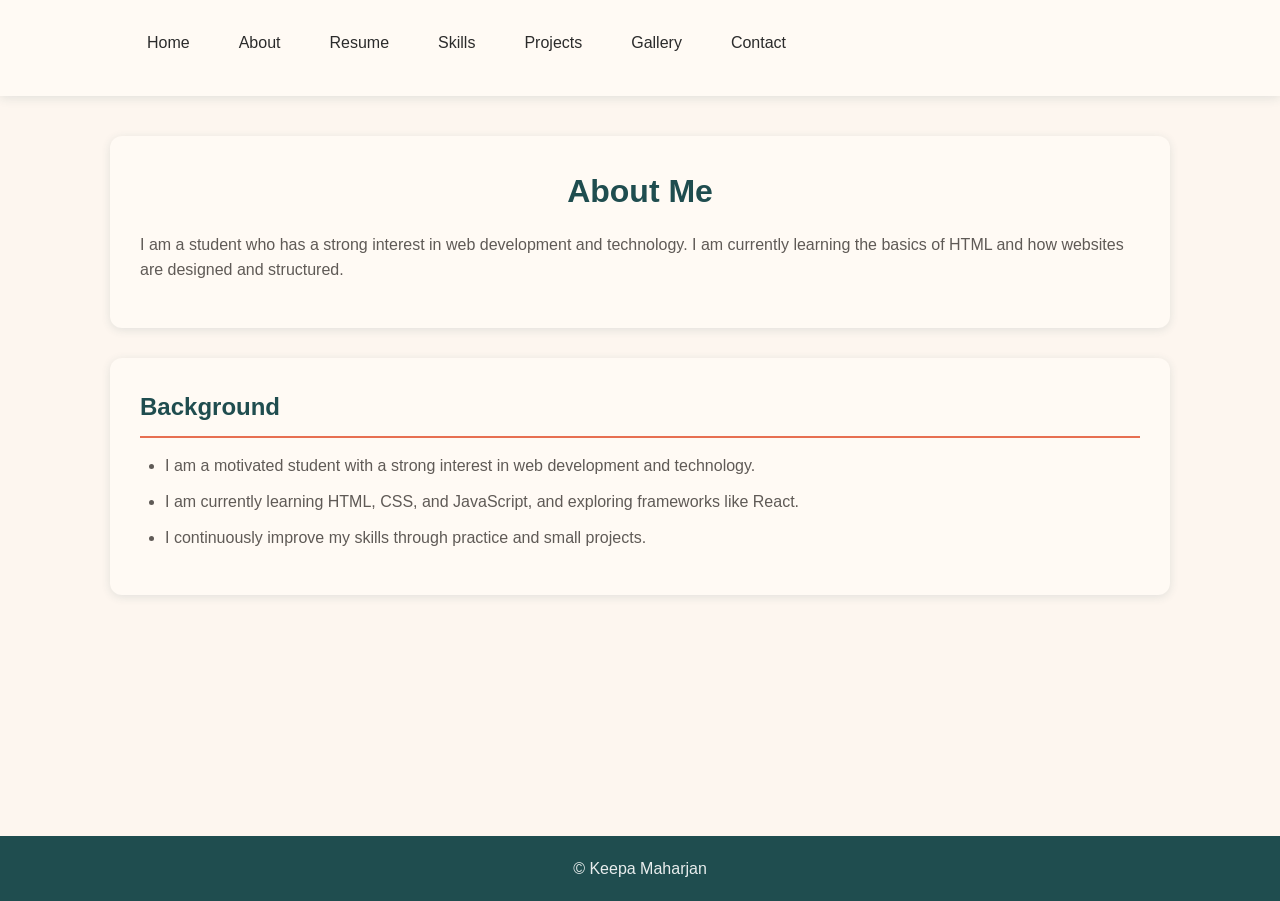
<file: about.html>
<!doctype html>
<html lang="en">
  <head>
    <meta charset="UTF-8" />
    <meta name="viewport" content="width=device-width, initial-scale=1.0" />
    <title>About Me</title>
    <link rel="stylesheet" href="style.css" />
  </head>
  <body>
    <nav>
      <div class="container">
        <ul>
          <li><a href="index.html">Home</a></li>
          <li><a href="about.html">About</a></li>
          <li><a href="resume.html">Resume</a></li>
          <li><a href="skills.html">Skills</a></li>
          <li><a href="academic.html">Projects</a></li>
          <li><a href="gallery.html">Gallery</a></li>
          <li><a href="form.html">Contact</a></li>
        </ul>
      </div>
    </nav>

    <main>
      <div class="container">
        <section id="about">
          <h1>About Me</h1>
          <p>
            I am a student who has a strong interest in web development and
            technology. I am currently learning the basics of HTML and how
            websites are designed and structured.
          </p>
        </section>

        <section>
          <h2>Background</h2>
          <ul>
            <li>
              I am a motivated student with a strong interest in web development
              and technology.
            </li>
            <li>
              I am currently learning HTML, CSS, and JavaScript, and exploring
              frameworks like React.
            </li>
            <li>
              I continuously improve my skills through practice and small
              projects.
            </li>
          </ul>
        </section>
      </div>
    </main>

    <footer>
      <p>&copy; Keepa Maharjan</p>
    </footer>
  </body>
</html>
</file>
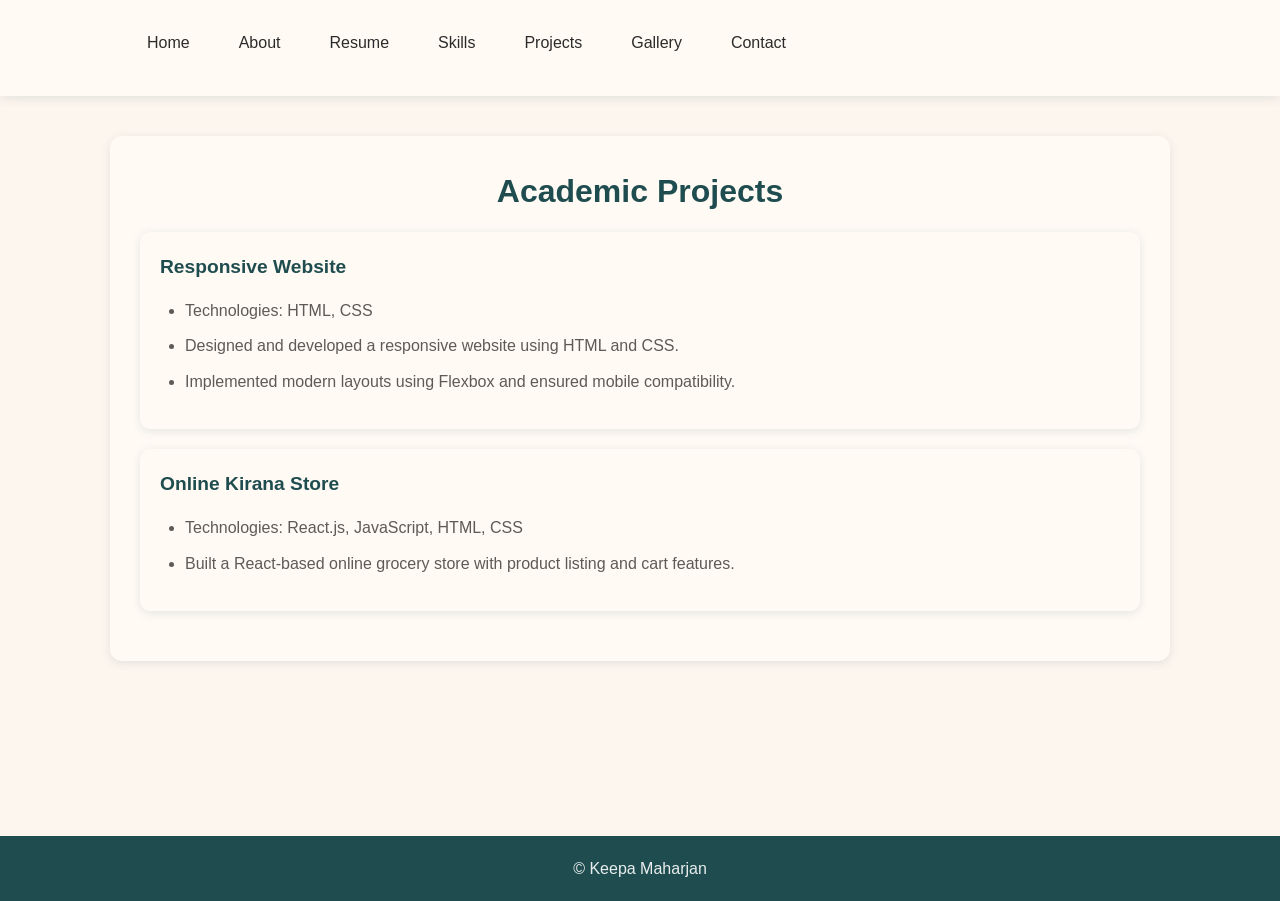
<file: academic.html>
<!doctype html>
<html lang="en">
  <head>
    <meta charset="UTF-8" />
    <meta name="viewport" content="width=device-width, initial-scale=1.0" />
    <title>Academic Projects - Keepa Maharjan</title>
    <link rel="stylesheet" href="style.css" />
  </head>
  <body>
    <nav>
      <div class="container">
        <ul>
          <li><a href="index.html">Home</a></li>
          <li><a href="about.html">About</a></li>
          <li><a href="resume.html">Resume</a></li>
          <li><a href="skills.html">Skills</a></li>
          <li><a href="academic.html">Projects</a></li>
          <li><a href="gallery.html">Gallery</a></li>
          <li><a href="form.html">Contact</a></li>
        </ul>
      </div>
    </nav>

    <main>
      <div class="container">
        <section id="Academic">
          <h1>Academic Projects</h1>

          <div class="card">
            <h3>Responsive Website</h3>
            <ul>
              <li>Technologies: HTML, CSS</li>
              <li>
                Designed and developed a responsive website using HTML and CSS.
              </li>
              <li>
                Implemented modern layouts using Flexbox and ensured mobile
                compatibility.
              </li>
            </ul>
          </div>

          <div class="card">
            <h3>Online Kirana Store</h3>
            <ul>
              <li>Technologies: React.js, JavaScript, HTML, CSS</li>
              <li>
                Built a React-based online grocery store with product listing
                and cart features.
              </li>
            </ul>
          </div>
        </section>
      </div>
    </main>

    <footer>
      <p>&copy; Keepa Maharjan</p>
    </footer>
  </body>
</html>
</file>
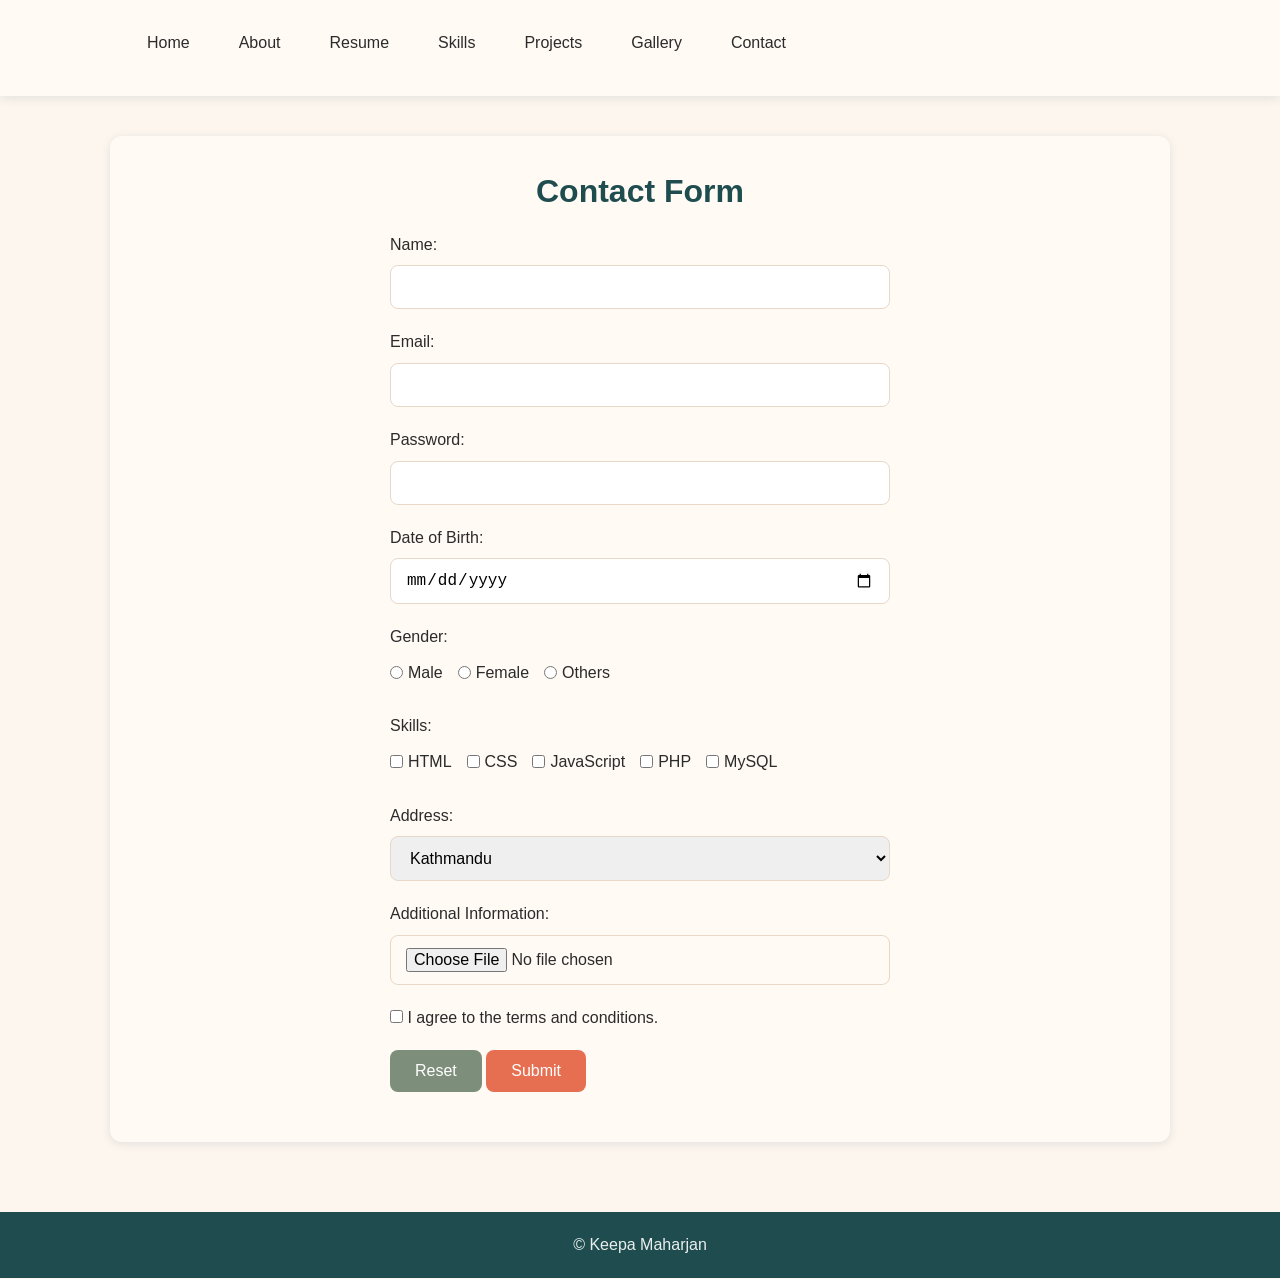
<file: form.html>
<!doctype html>
<html lang="en">
  <head>
    <meta charset="UTF-8" />
    <meta name="viewport" content="width=device-width, initial-scale=1.0" />
    <title>Contact - Keepa Maharjan</title>
    <link rel="stylesheet" href="style.css" />
  </head>
  <body>
    <nav>
      <div class="container">
        <ul>
          <li><a href="index.html">Home</a></li>
          <li><a href="about.html">About</a></li>
          <li><a href="resume.html">Resume</a></li>
          <li><a href="skills.html">Skills</a></li>
          <li><a href="academic.html">Projects</a></li>
          <li><a href="gallery.html">Gallery</a></li>
          <li><a href="form.html">Contact</a></li>
        </ul>
      </div>
    </nav>

    <main>
      <div class="container">
        <section>
          <h1>Contact Form</h1>

          <div class="form-container">
            <form action="#" method="POST">
              <div class="form-group">
                <label for="name">Name:</label>
                <input type="text" id="name" name="name" required />
              </div>

              <div class="form-group">
                <label for="email">Email:</label>
                <input type="email" id="email" name="email" required />
              </div>

              <div class="form-group">
                <label for="password">Password:</label>
                <input type="password" id="password" name="password" required />
              </div>

              <div class="form-group">
                <label for="dob">Date of Birth:</label>
                <input type="date" id="dob" name="dob" />
              </div>

              <div class="form-group">
                <label>Gender:</label>
                <div class="radio-group">
                  <label
                    ><input type="radio" name="gender" value="male" />
                    Male</label
                  >
                  <label
                    ><input type="radio" name="gender" value="female" />
                    Female</label
                  >
                  <label
                    ><input type="radio" name="gender" value="others" />
                    Others</label
                  >
                </div>
              </div>

              <div class="form-group">
                <label>Skills:</label>
                <div class="checkbox-group">
                  <label
                    ><input type="checkbox" name="skills" value="HTML" />
                    HTML</label
                  >
                  <label
                    ><input type="checkbox" name="skills" value="CSS" />
                    CSS</label
                  >
                  <label
                    ><input type="checkbox" name="skills" value="Javascript" />
                    JavaScript</label
                  >
                  <label
                    ><input type="checkbox" name="skills" value="PHP" />
                    PHP</label
                  >
                  <label
                    ><input type="checkbox" name="skills" value="MySQL" />
                    MySQL</label
                  >
                </div>
              </div>

              <div class="form-group">
                <label for="address">Address:</label>
                <select id="address" name="address">
                  <option value="Kathmandu">Kathmandu</option>
                  <option value="Pokhara">Pokhara</option>
                  <option value="Bhaktapur">Bhaktapur</option>
                  <option value="Lalitpur">Lalitpur</option>
                  <option value="Dhangadhi">Dhangadhi</option>
                </select>
              </div>

              <div class="form-group">
                <label for="additional">Additional Information:</label>
                <input type="file" id="additional" name="additional" />
              </div>

              <div class="form-group">
                <label>
                  <input type="checkbox" name="terms" required /> I agree to the
                  terms and conditions.
                </label>
              </div>

              <div class="form-group">
                <button type="reset" class="btn btn-secondary">Reset</button>
                <button type="submit" class="btn btn-primary">Submit</button>
              </div>
            </form>
          </div>
        </section>
      </div>
    </main>

    <footer>
      <p>&copy; Keepa Maharjan</p>
    </footer>
  </body>
</html>
</file>
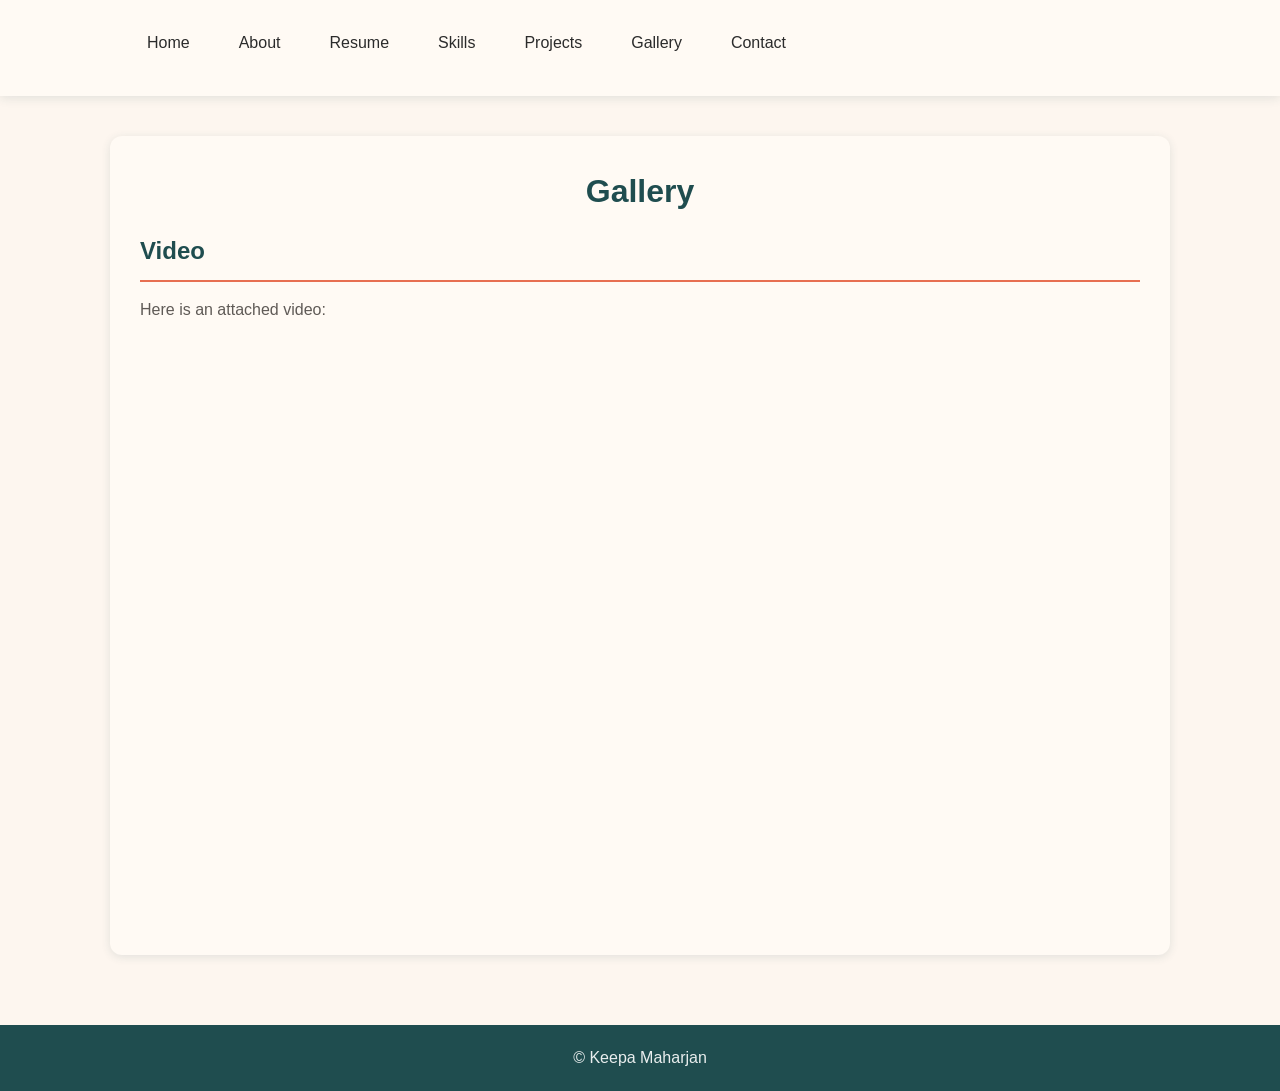
<file: gallery.html>
<!doctype html>
<html lang="en">
  <head>
    <meta charset="UTF-8" />
    <meta name="viewport" content="width=device-width, initial-scale=1.0" />
    <title>Gallery - Keepa Maharjan</title>
    <link rel="stylesheet" href="style.css" />
  </head>
  <body>
    <nav>
      <div class="container">
        <ul>
          <li><a href="index.html">Home</a></li>
          <li><a href="about.html">About</a></li>
          <li><a href="resume.html">Resume</a></li>
          <li><a href="skills.html">Skills</a></li>
          <li><a href="academic.html">Projects</a></li>
          <li><a href="gallery.html">Gallery</a></li>
          <li><a href="form.html">Contact</a></li>
        </ul>
      </div>
    </nav>

    <main>
      <div class="container">
        <section>
          <h1>Gallery</h1>

          <h2>Video</h2>
          <p>Here is an attached video:</p>

          <div class="video-container">
            <iframe
              src="https://www.youtube.com/embed/WPni755-Krg"
              title="YouTube video player"
              allow="
                accelerometer;
                autoplay;
                clipboard-write;
                encrypted-media;
                gyroscope;
                picture-in-picture;
                web-share;
              "
              referrerpolicy="strict-origin-when-cross-origin"
              allowfullscreen
            ></iframe>
          </div>
        </section>
      </div>
    </main>

    <footer>
      <p>&copy; Keepa Maharjan</p>
    </footer>
  </body>
</html>
</file>
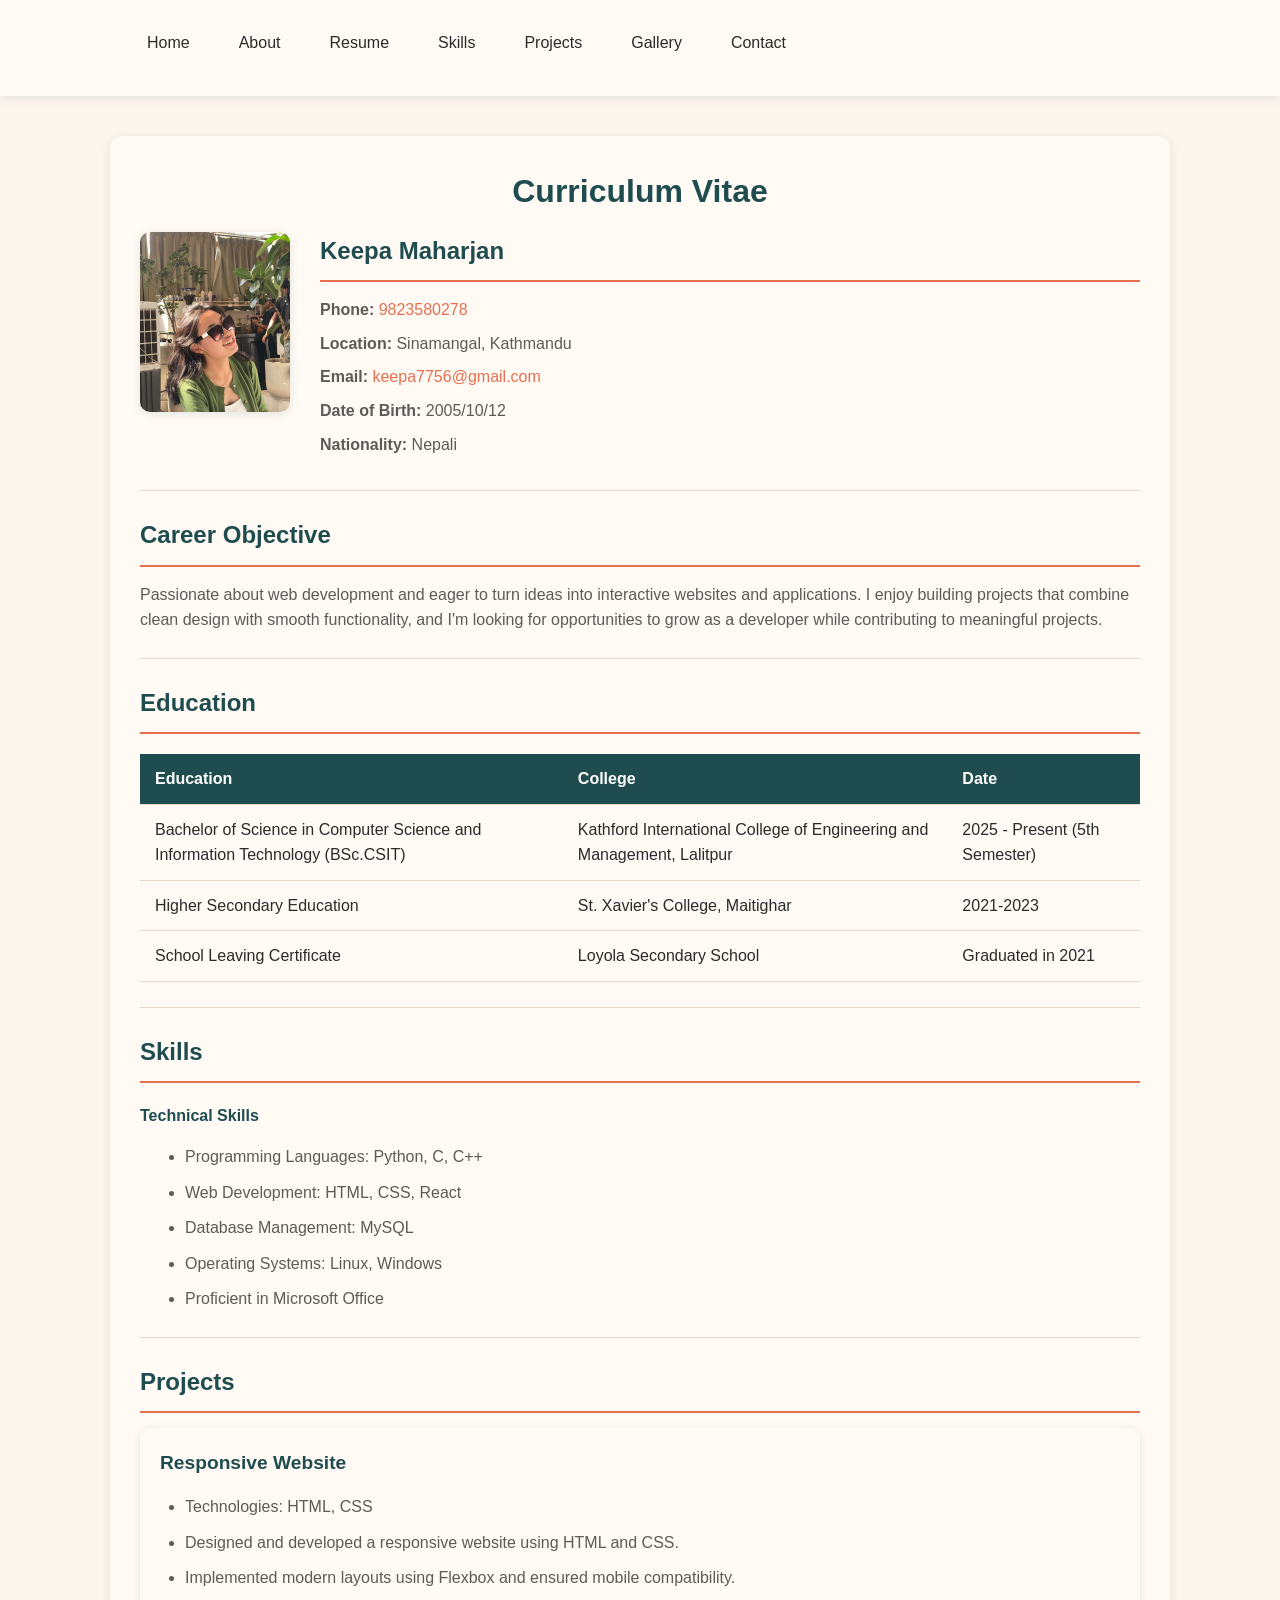
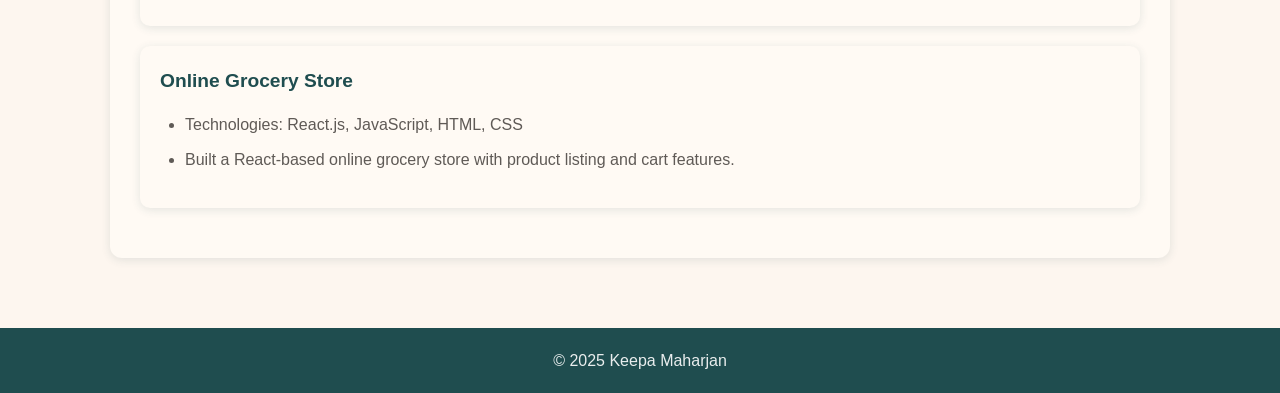
<file: resume.html>
<!doctype html>
<html lang="en">
  <head>
    <meta charset="UTF-8" />
    <meta name="viewport" content="width=device-width, initial-scale=1.0" />
    <title>Resume - Keepa Maharjan</title>
    <link rel="stylesheet" href="style.css" />
  </head>
  <body>
    <nav>
      <div class="container">
        <ul>
          <li><a href="index.html">Home</a></li>
          <li><a href="about.html">About</a></li>
          <li><a href="resume.html">Resume</a></li>
          <li><a href="skills.html">Skills</a></li>
          <li><a href="academic.html">Projects</a></li>
          <li><a href="gallery.html">Gallery</a></li>
          <li><a href="form.html">Contact</a></li>
        </ul>
      </div>
    </nav>

    <main>
      <div class="container">
        <section>
          <h1>Curriculum Vitae</h1>

          <div class="profile-header">
            <img src="profile.jpg" alt="Profile Photo" />
            <div class="profile-info">
              <h2>Keepa Maharjan</h2>
              <p><strong>Phone:</strong> <a href="#">9823580278</a></p>
              <p><strong>Location:</strong> Sinamangal, Kathmandu</p>
              <p>
                <strong>Email:</strong>
                <a href="mailto:keepa7756@gmail.com">keepa7756@gmail.com</a>
              </p>
              <p><strong>Date of Birth:</strong> 2005/10/12</p>
              <p><strong>Nationality:</strong> Nepali</p>
            </div>
          </div>

          <hr />

          <h2>Career Objective</h2>
          <p>
            Passionate about web development and eager to turn ideas into
            interactive websites and applications. I enjoy building projects
            that combine clean design with smooth functionality, and I'm looking
            for opportunities to grow as a developer while contributing to
            meaningful projects.
          </p>

          <hr />

          <h2>Education</h2>
          <table>
            <thead>
              <tr>
                <th>Education</th>
                <th>College</th>
                <th>Date</th>
              </tr>
            </thead>
            <tbody>
              <tr>
                <td>
                  Bachelor of Science in Computer Science and Information
                  Technology (BSc.CSIT)
                </td>
                <td>
                  Kathford International College of Engineering and Management,
                  Lalitpur
                </td>
                <td>2025 - Present (5th Semester)</td>
              </tr>
              <tr>
                <td>Higher Secondary Education</td>
                <td>St. Xavier's College, Maitighar</td>
                <td>2021-2023</td>
              </tr>
              <tr>
                <td>School Leaving Certificate</td>
                <td>Loyola Secondary School</td>
                <td>Graduated in 2021</td>
              </tr>
            </tbody>
          </table>

          <hr />

          <h2>Skills</h2>
          <dl>
            <dt>Technical Skills</dt>
            <dd>
              <ul>
                <li>Programming Languages: Python, C, C++</li>
                <li>Web Development: HTML, CSS, React</li>
                <li>Database Management: MySQL</li>
                <li>Operating Systems: Linux, Windows</li>
                <li>Proficient in Microsoft Office</li>
              </ul>
            </dd>
          </dl>

          <hr />

          <h2>Projects</h2>
          <div class="card">
            <h3>Responsive Website</h3>
            <ul>
              <li>Technologies: HTML, CSS</li>
              <li>
                Designed and developed a responsive website using HTML and CSS.
              </li>
              <li>
                Implemented modern layouts using Flexbox and ensured mobile
                compatibility.
              </li>
            </ul>
          </div>

          <div class="card">
            <h3>Online Grocery Store</h3>
            <ul>
              <li>Technologies: React.js, JavaScript, HTML, CSS</li>
              <li>
                Built a React-based online grocery store with product listing
                and cart features.
              </li>
            </ul>
          </div>
        </section>
      </div>
    </main>

    <footer>
      <p>&copy; 2025 Keepa Maharjan</p>
    </footer>
  </body>
</html>
</file>
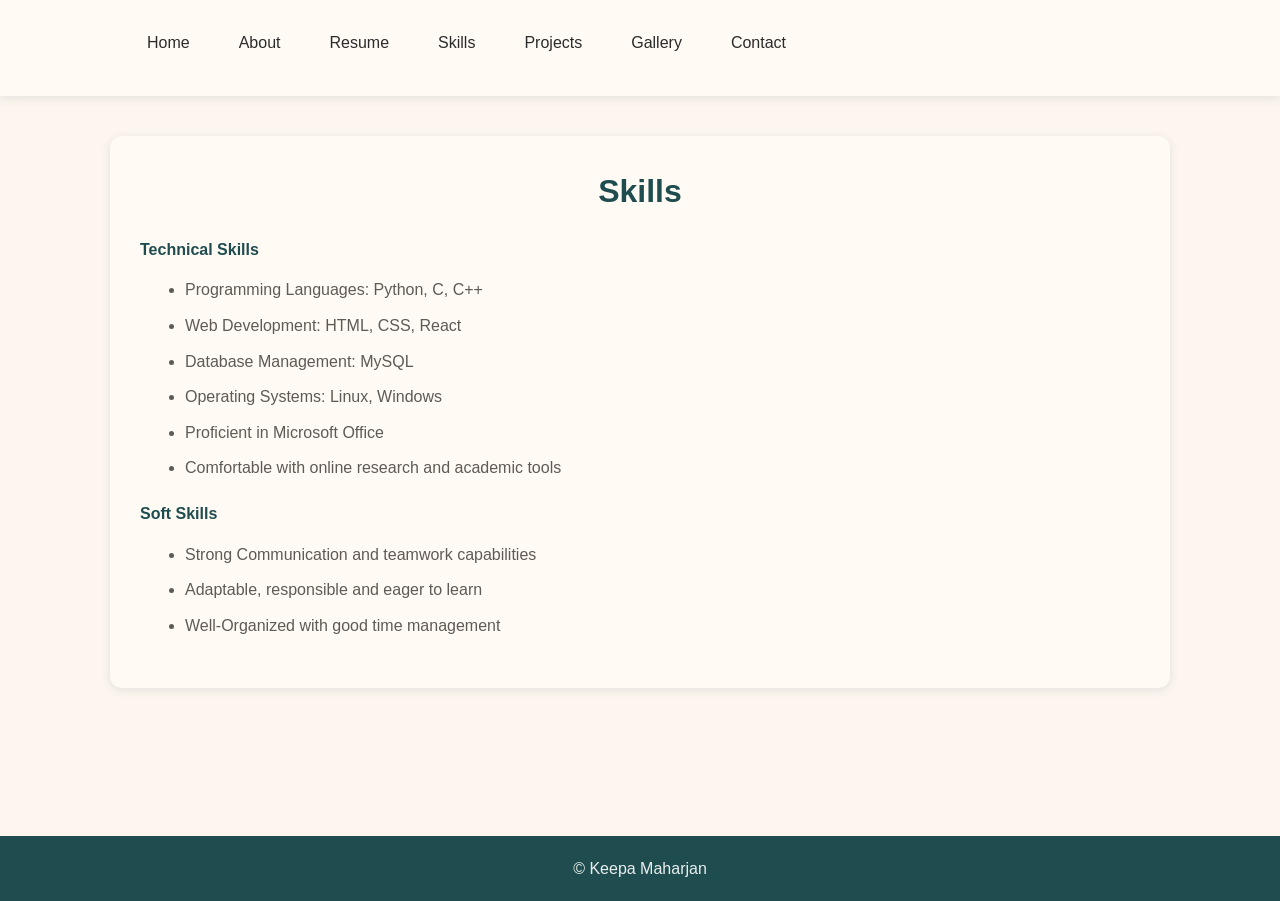
<file: Skills.html>
<!doctype html>
<html lang="en">
  <head>
    <meta charset="UTF-8" />
    <meta name="viewport" content="width=device-width, initial-scale=1.0" />
    <title>Skills - Keepa Maharjan</title>
    <link rel="stylesheet" href="style.css" />
  </head>
  <body>
    <nav>
      <div class="container">
        <ul>
          <li><a href="index.html">Home</a></li>
          <li><a href="about.html">About</a></li>
          <li><a href="resume.html">Resume</a></li>
          <li><a href="skills.html">Skills</a></li>
          <li><a href="academic.html">Projects</a></li>
          <li><a href="gallery.html">Gallery</a></li>
          <li><a href="form.html">Contact</a></li>
        </ul>
      </div>
    </nav>

    <main>
      <div class="container">
        <section>
          <h1>Skills</h1>

          <dl>
            <dt>Technical Skills</dt>
            <dd>
              <ul>
                <li>Programming Languages: Python, C, C++</li>
                <li>Web Development: HTML, CSS, React</li>
                <li>Database Management: MySQL</li>
                <li>Operating Systems: Linux, Windows</li>
                <li>Proficient in Microsoft Office</li>
                <li>Comfortable with online research and academic tools</li>
              </ul>
            </dd>

            <dt>Soft Skills</dt>
            <dd>
              <ul>
                <li>Strong Communication and teamwork capabilities</li>
                <li>Adaptable, responsible and eager to learn</li>
                <li>Well-Organized with good time management</li>
              </ul>
            </dd>
          </dl>
        </section>
      </div>
    </main>

    <footer>
      <p>&copy; Keepa Maharjan</p>
    </footer>
  </body>
</html>
</file>
<file: style.css>
* {
  margin: 0;
  padding: 0;
  box-sizing: border-box;
}

body {
  font-family:
    -apple-system, BlinkMacSystemFont, "Segoe UI", Roboto, Oxygen, Ubuntu,
    sans-serif;
  background-color: #fdf6ef;
  color: #2b2b2b;
  line-height: 1.6;
  min-height: 100vh;
}

.container {
  max-width: 1100px;
  margin: 0 auto;
  padding: 0 20px;
}

nav {
  background-color: #fffaf4;
  box-shadow: 0 2px 10px rgba(31, 77, 79, 0.12);
  position: sticky;
  top: 0;
  z-index: 100;
}

nav .container {
  display: flex;
  justify-content: space-between;
  align-items: center;
  padding: 15px 20px;
  flex-wrap: wrap;
  gap: 10px;
}

nav .logo {
  font-size: 1.5rem;
  font-weight: 600;
  color: #1f4d4f;
  text-decoration: none;
}

nav ul {
  display: flex;
  list-style: none;
  gap: 25px;
  flex-wrap: wrap;
}

nav a {
  color: #2b2b2b;
  text-decoration: none;
  font-weight: 500;
  padding: 8px 12px;
  border-radius: 6px;
  transition: all 0.3s ease;
}

nav a:hover {
  background-color: #e76f51;
  color: white;
}

main {
  padding: 40px 20px;
  min-height: calc(100vh - 160px);
}

.home-hero {
  display: flex;
  align-items: flex-start;
  gap: 24px;
  padding: 20px;
}

#home_image {
  width: 40%;
  max-width: 400px;
  min-width: 220px;
  height: 420px;
  border-radius: 10px;
  box-shadow: 0 2px 10px rgba(31, 77, 79, 0.12);
}

.home-details {
  flex: 1;
}

section {
  background: #fffaf4;
  border-radius: 12px;
  padding: 30px;
  margin-bottom: 30px;
  box-shadow: 0 2px 10px rgba(31, 77, 79, 0.12);
}

h1,
h2,
h3,
h4 {
  color: #1f4d4f;
  margin-bottom: 15px;
}

h1 {
  font-size: 2rem;
  text-align: center;
}

h2 {
  font-size: 1.5rem;
  border-bottom: 2px solid #e76f51;
  padding-bottom: 10px;
}

h3 {
  font-size: 1.2rem;
}

p {
  margin-bottom: 15px;
  color: #5f5a56;
}

ul {
  margin: 15px 0 15px 25px;
}

li {
  margin-bottom: 10px;
  color: #5f5a56;
}

hr {
  border: none;
  border-top: 1px solid #e8d8c8;
  margin: 25px 0;
}

a {
  color: #e76f51;
  text-decoration: none;
  transition: all 0.3s ease;
}

a:hover {
  color: #1f4d4f;
}

footer {
  background-color: #1f4d4f;
  color: white;
  text-align: center;
  padding: 20px;
  margin-top: auto;
}

footer p {
  color: rgba(255, 255, 255, 0.9);
  margin: 0;
}

dl {
  margin: 20px 0;
}

dt {
  font-weight: 600;
  color: #1f4d4f;
  margin-top: 20px;
}

dd {
  margin-left: 20px;
  color: #5f5a56;
}

table {
  width: 100%;
  border-collapse: collapse;
  margin: 20px 0;
}

th,
td {
  padding: 12px 15px;
  text-align: left;
  border-bottom: 1px solid #e8d8c8;
}

th {
  background-color: #1f4d4f;
  color: white;
  font-weight: 600;
}

tr:hover {
  background-color: rgba(231, 111, 81, 0.08);
}

.profile-header {
  display: flex;
  gap: 30px;
  align-items: flex-start;
  flex-wrap: wrap;
}

.profile-header img {
  width: 150px;
  height: 180px;
  object-fit: cover;
  border-radius: 10px;
  box-shadow: 0 2px 10px rgba(31, 77, 79, 0.12);
}

.profile-info {
  flex: 1;
}

.profile-info p {
  margin: 8px 0;
}

.profile-info a {
  color: #e76f51;
}

.form-container {
  max-width: 500px;
  margin: 0 auto;
}

.form-group {
  margin-bottom: 20px;
}

label {
  display: block;
  margin-bottom: 8px;
  font-weight: 500;
  color: #2b2b2b;
}

input[type="text"],
input[type="email"],
input[type="password"],
input[type="date"],
input[type="file"],
select,
textarea {
  width: 100%;
  padding: 12px 15px;
  border: 1px solid #e8d8c8;
  border-radius: 8px;
  font-size: 1rem;
  transition: all 0.3s ease;
}

input:focus,
select:focus,
textarea:focus {
  outline: none;
  border-color: #e76f51;
  box-shadow: 0 0 0 3px rgba(231, 111, 81, 0.18);
}

.checkbox-group,
.radio-group {
  display: flex;
  flex-wrap: wrap;
  gap: 15px;
  margin: 10px 0;
}

.checkbox-group label,
.radio-group label {
  display: flex;
  align-items: center;
  gap: 5px;
  font-weight: normal;
  cursor: pointer;
}

.btn {
  padding: 12px 25px;
  border: none;
  border-radius: 8px;
  font-size: 1rem;
  cursor: pointer;
  transition: all 0.3s ease;
  font-weight: 500;
}

.btn-primary {
  background-color: #e76f51;
  color: white;
}

.btn-primary:hover {
  background-color: #d45a3f;
}

.btn-secondary {
  background-color: #7d8f7a;
  color: white;
}

.btn-secondary:hover {
  background-color: #677762;
}

.video-container {
  position: relative;
  padding-bottom: 56.25%;
  height: 0;
  overflow: hidden;
  border-radius: 10px;
  margin: 20px 0;
}

.video-container iframe {
  position: absolute;
  top: 0;
  left: 0;
  width: 100%;
  height: 100%;
  border: none;
}

.card {
  background: #fffaf4;
  border-radius: 10px;
  padding: 20px;
  box-shadow: 0 2px 10px rgba(31, 77, 79, 0.12);
  margin-bottom: 20px;
}

@media (max-width: 768px) {
  nav .container {
    flex-direction: column;
    text-align: center;
  }

  nav ul {
    justify-content: center;
    gap: 10px;
  }

  main {
    padding: 20px 15px;
  }

  .home-hero {
    flex-direction: column;
    align-items: center;
    padding: 10px 0;
  }

  #home_image {
    width: 100%;
    max-width: 320px;
    min-width: 0;
  }

  .home-details {
    width: 100%;
  }

  section {
    padding: 20px;
  }

  h1 {
    font-size: 1.5rem;
  }

  h2 {
    font-size: 1.3rem;
  }

  .profile-header {
    flex-direction: column;
    align-items: center;
    text-align: center;
  }

  .profile-header img {
    width: 120px;
    height: 150px;
  }

  table {
    font-size: 0.9rem;
  }

  th,
  td {
    padding: 8px 10px;
  }

  .checkbox-group,
  .radio-group {
    flex-direction: column;
    gap: 10px;
  }
}

@media (max-width: 480px) {
  nav ul {
    gap: 5px;
  }

  nav a {
    padding: 6px 8px;
    font-size: 0.9rem;
  }

  section {
    padding: 15px;
  }

  .btn {
    width: 100%;
    margin-bottom: 10px;
  }
}
</file>
